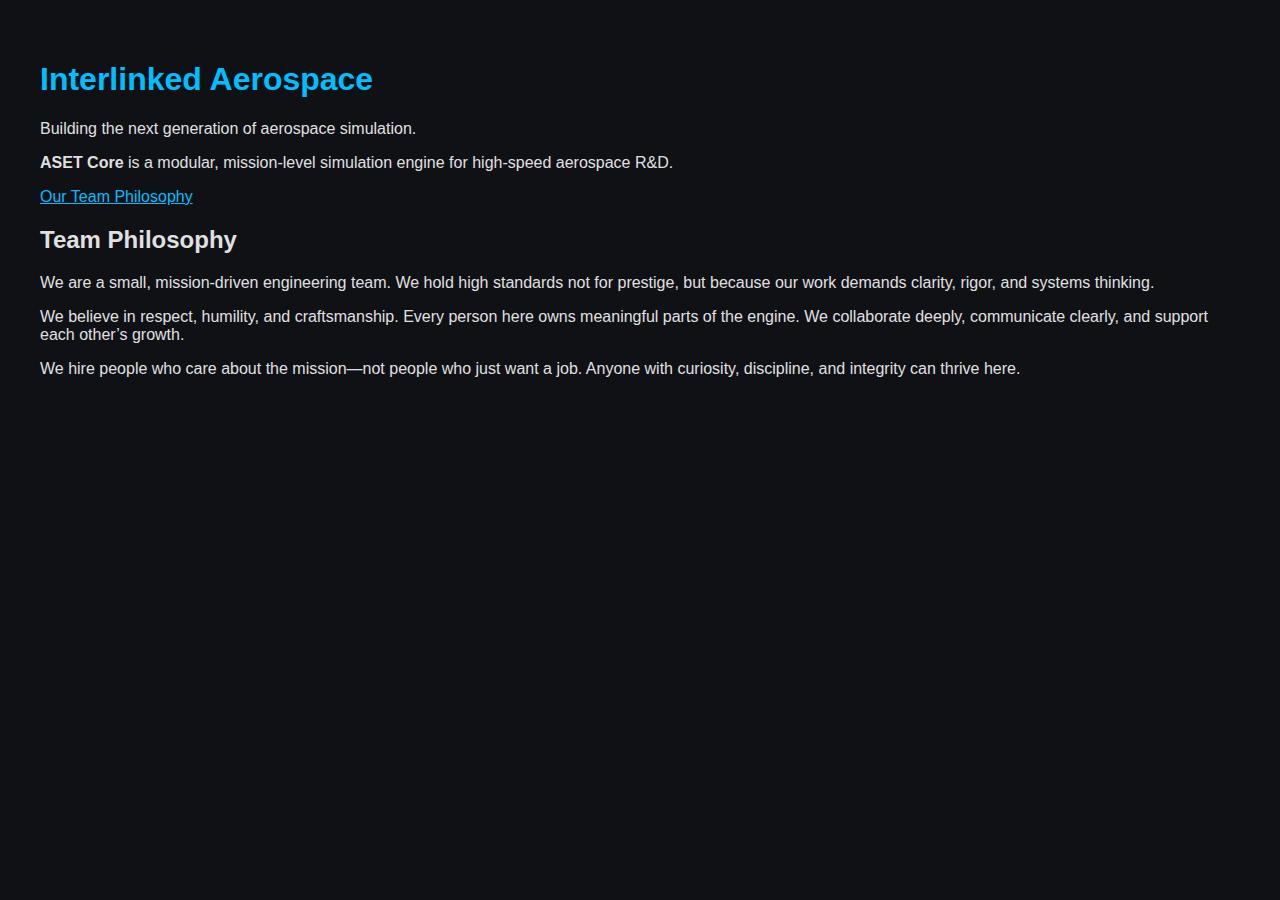
<file: index.html>
<!DOCTYPE html>
<html lang="en">
<head>
  <meta charset="UTF-8" />
  <meta name="viewport" content="width=device-width, initial-scale=1.0" />
  <title>Interlinked Aerospace</title>
  <style>
    body {
      font-family: sans-serif;
      background-color: #0f1115;
      color: #e0e0e0;
      padding: 2rem;
    }
    h1 {
      color: #00bfff;
    }
    a {
      color: #00bfff;
    }
  </style>
</head>
<body>
  <h1>Interlinked Aerospace</h1>
  <p>Building the next generation of aerospace simulation.</p>
  <p><strong>ASET Core</strong> is a modular, mission-level simulation engine for high-speed aerospace R&D.</p>
  <p><a href="#philosophy">Our Team Philosophy</a></p>

  <h2 id="philosophy">Team Philosophy</h2>
  <p>We are a small, mission-driven engineering team. We hold high standards not for prestige, but because our work demands clarity, rigor, and systems thinking.</p>
  <p>We believe in respect, humility, and craftsmanship. Every person here owns meaningful parts of the engine. We collaborate deeply, communicate clearly, and support each other’s growth.</p>
  <p>We hire people who care about the mission—not people who just want a job. Anyone with curiosity, discipline, and integrity can thrive here.</p>
</body>
</html>
</file>
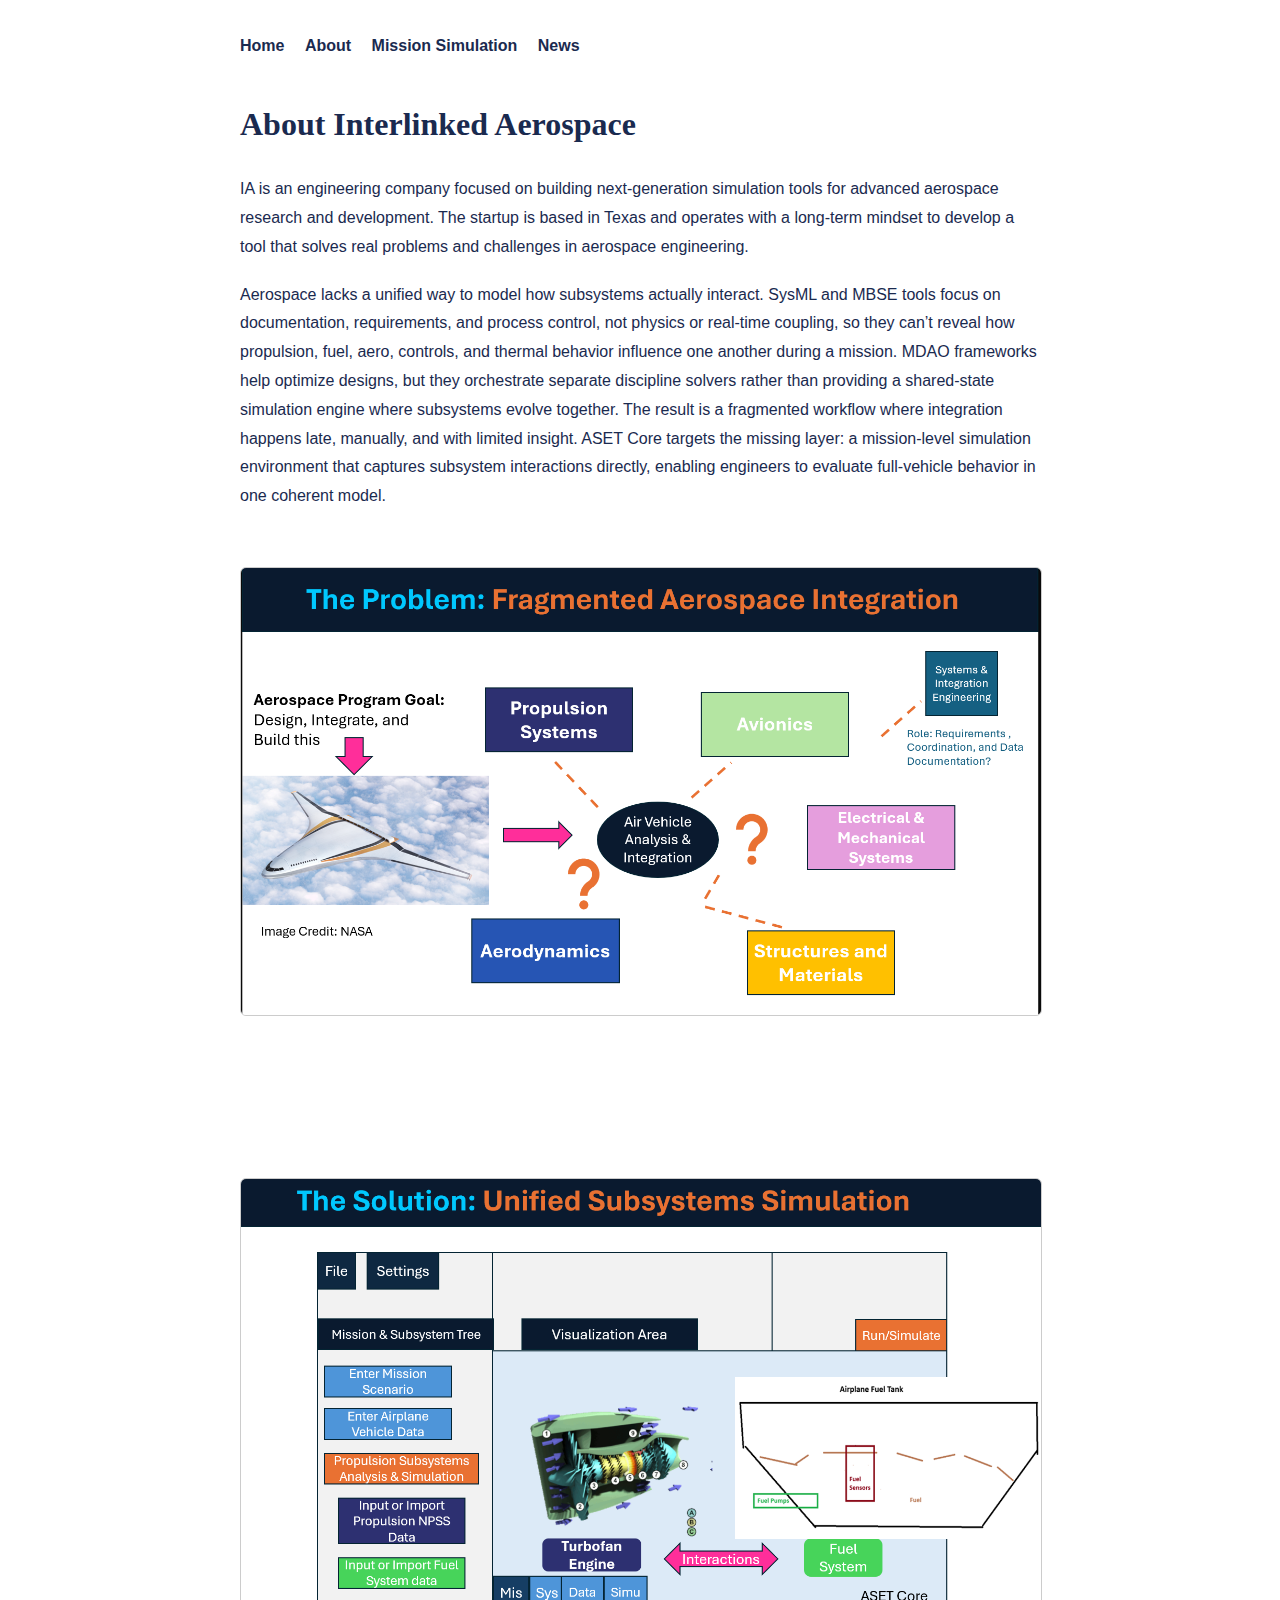
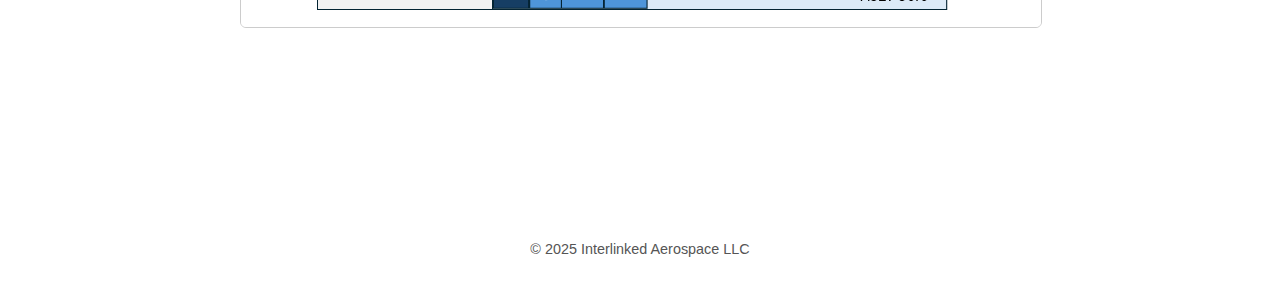
<file: about.html>
<!DOCTYPE html>
<html lang="en">
<head>
  <meta charset="UTF-8">
  <meta name="viewport" content="width=device-width, initial-scale=1.0">
  <link rel="stylesheet" href="interlinked.css">
  <title>About — Interlinked Aerospace</title>
  <link rel="icon" type="image/png" href="favicon-32x32.png">
</head>
<body>
  <nav>
    <a href="index.html">Home</a>
    <a href="about.html">About</a>
    <a href="Mission-Simulation.html">Mission Simulation</a>
    <a href="news.html">News</a>
  </nav>
  
  <h1>About Interlinked Aerospace</h1>
  <p>IA is an engineering company focused on building next-generation simulation tools for advanced aerospace research and development. The startup is based in Texas and operates with a long-term mindset to develop a tool that solves real problems and challenges in aerospace engineering.</p>

  <p> Aerospace lacks a unified way to model how subsystems actually interact. SysML and MBSE tools focus on documentation, requirements, and process control, not physics or real-time coupling, so they can’t reveal how propulsion, fuel, aero, controls, and thermal behavior influence one another during a mission. 
    MDAO frameworks help optimize designs, but they orchestrate separate discipline solvers rather than providing a shared-state simulation engine where subsystems evolve together. The result is a fragmented workflow where integration happens late, manually, and with limited insight. 
    ASET Core targets the missing layer: a mission-level simulation environment that captures subsystem interactions directly, enabling engineers to evaluate full-vehicle behavior in one coherent model.
    </p>

  <div style="text-align: center; margin: 40px 0;">
  <img src="IA-Problem-Solved.png" alt="Fragmented Aerospace Integration" style="max-width: 100%; height: auto; border-radius: 6px;">
  <p style="font-size: 0.95rem; color: #FFFFFF; margin-top: 10px;">
    Fragmented tools and disconnected subsystems make airplane integration slow, manual, expert time bottle-necked, costly, and error‑prone. 
  </p>
</div>

  <div style="text-align: center; margin: 40px 0;">
  <img src="IA-Solution.png" alt="Unified Subsystems Simulation" style="max-width: 100%; height: auto; border-radius: 6px;">
  <p style="font-size: 0.95rem; color: #FFFFFF; margin-top: 10px;">
    ASET Core enables real-time coupling and analysis between propulsion and fuel systems and all other airplane subsystems with shared state, consistent time integration, importable data, and subsystem-level fidelity. Air vehicle data like aerodynamics can be imported for full-vehicle behavior simulation in a mission-context environment (ground, air, and ocean terrains). 
  </p>
</div>
  <footer>© 2025 Interlinked Aerospace LLC</footer>

</body>
</html>
</file>
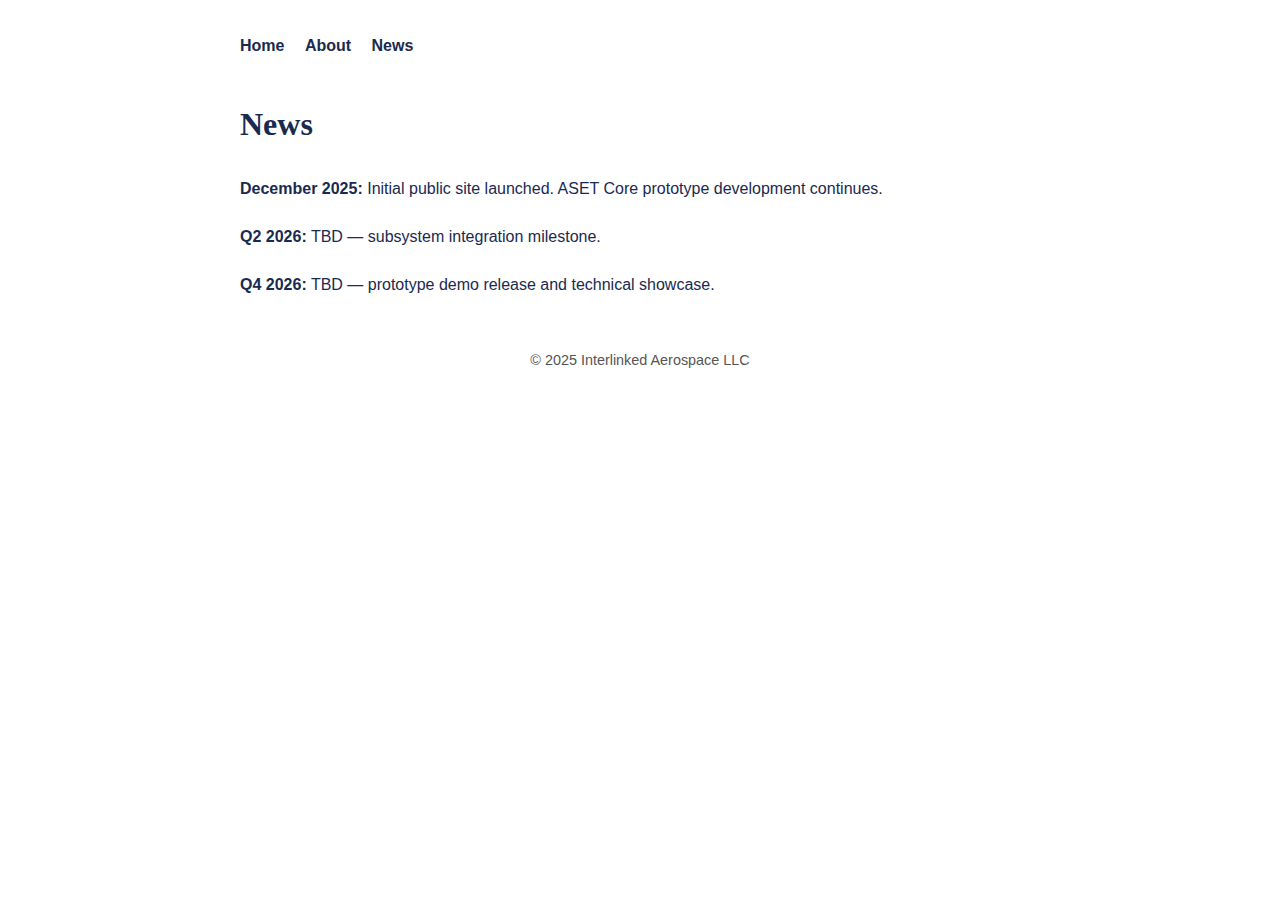
<file: news.html>
<!DOCTYPE html>
<html lang="en">
<head>
  <meta charset="UTF-8">
  <meta name="viewport" content="width=device-width, initial-scale=1.0">
  <link rel="stylesheet" href="interlinked.css">
  <title>About — Interlinked Aerospace</title>
  <link rel="icon" type="image/png" href="favicon-32x32.png">
</head>
<body>
  <nav>
    <a href="index.html">Home</a>
    <a href="about.html">About</a>
    <a href="news.html">News</a>
  </nav>

  <h1>News</h1>
  <p><strong>December 2025:</strong> Initial public site launched. ASET Core prototype development continues.</p>
  <p><strong>Q2 2026:</strong> TBD — subsystem integration milestone.</p>
  <p><strong>Q4 2026:</strong> TBD — prototype demo release and technical showcase.</p>

  <footer>© 2025 Interlinked Aerospace LLC</footer>

</body>
</html>
</file>
<file: interlinked.css>
:root {
  --primary-blue: #1a2a4f;       /* Dark blue for text and accents */
  --background-white: #ffffff;
  --accent-gray: #555555;
  --font-serif: 'Georgia', serif;
  --font-sans: 'Helvetica Neue', sans-serif;
}

/* Global styles */
body {
  background-color: var(--background-white);
  color: var(--primary-blue);
  font-family: var(--font-sans);
  padding: 2rem;
  max-width: 800px;
  margin: auto;
  line-height: 1.8;
}

/* Navigation */
nav {
  margin-bottom: 2rem;
}
nav a {
  color: var(--primary-blue);
  margin-right: 1rem;
  text-decoration: none;
  font-weight: bold;
}

/* Headings */
h1, h2 {
  font-family: var(--font-serif);
  color: var(--primary-blue);
  margin-top: 2.2rem;
}

/* Paragraphs and lists */
p {
  margin-bottom: 1.2rem;
}
ul {
  margin-left: 1.5rem;
}
li {
  margin-bottom: 0.8rem;
}

/* Images */
img {
  max-width: 100%;
  margin-top: 1rem;
  margin-bottom: 2rem;
  border: 1px solid #ccc;
}

/* Footer */
footer {
  margin-top: 3rem;
  font-size: 0.9rem;
  color: var(--accent-gray);
  text-align: center;
}
</file>
